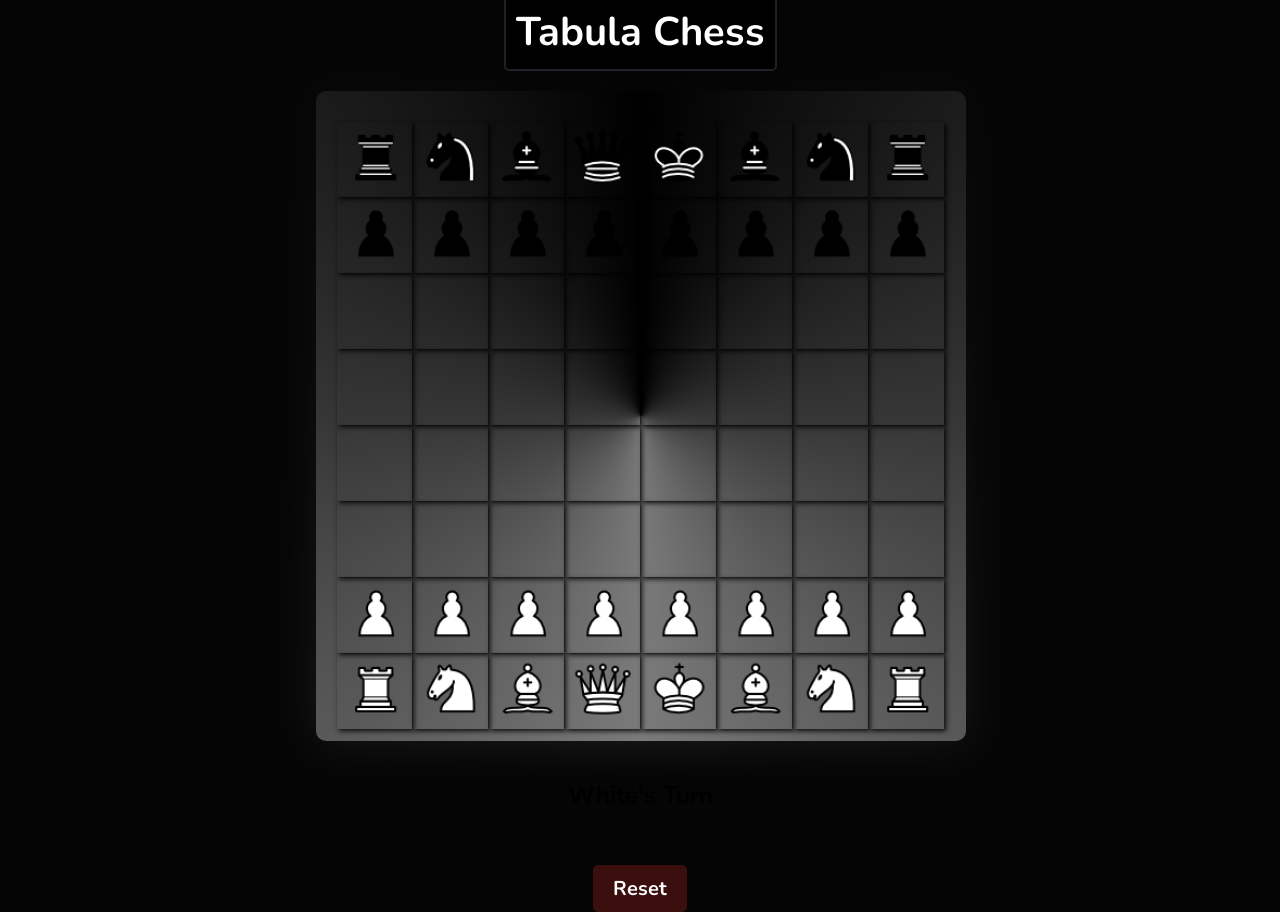
<file: index.html>
<!DOCTYPE html>
<html lang="en">
<head>
    <meta charset="UTF-8">
    <meta http-equiv="X-UA-Compatible" content="IE=edge">
    <meta name="viewport" content="width=device-width, initial-scale=1.0">
    <title>Chess Game</title>
    <link rel="preconnect" href="https://fonts.googleapis.com">
    <link rel="preconnect" href="https://fonts.gstatic.com" crossorigin>
    <link href="https://fonts.googleapis.com/css2?family=Nunito:ital,wght@0,200..1000;1,200..1000&display=swap" rel="stylesheet">
    <link rel="stylesheet" href="style.css">
</head>
<body>
    <div id="pendule-container">
        <div id="menu-pendule">
            <label for="temps-initial">Time (min)</label><br>
            
        </div>
        
        <div class="pendule pendule-active" id="pendule-blancs">10:00</div>
        <div class="pendule" id="pendule-noirs">10:00</div>
        
        <div id="message-fin"></div>
    </div>
    <ul class="card"></ul>
    <div class="container">
        <h1>Tabula Chess</h1>

      <ul>

        <div class="div" id="row8">
             <li class="box" id="b801">Brook</li>
             <li class="box" id="b802">Bknight</li>
             <li class="box" id="b803">Bbishop</li>
             <li class="box" id="b804">Bqueen</li>
             <li class="box" id="b805">Bking</li>
             <li class="box" id="b806">Bbishop</li>
             <li class="box" id="b807">Bknight</li>
             <li class="box" id="b808">Brook</li>
        </div>

        <div class="div" id="row7">
            <li class="box" id="b701">Bpawn</li>
            <li class="box" id="b702">Bpawn</li>
            <li class="box" id="b703">Bpawn</li>
            <li class="box" id="b704">Bpawn</li>
            <li class="box" id="b705">Bpawn</li>
            <li class="box" id="b706">Bpawn</li>
            <li class="box" id="b707">Bpawn</li>
            <li class="box" id="b708">Bpawn</li>
        </div>

        <div class="div" id="row6">
            <li class="box" id="b601"></li>
            <li class="box" id="b602"></li>
            <li class="box" id="b603"></li>
            <li class="box" id="b604"></li>
            <li class="box" id="b605"></li>
            <li class="box" id="b606"></li>
            <li class="box" id="b607"></li>
            <li class="box" id="b608"></li>
        </div>

        <div class="div" id="row5">
            <li class="box" id="b501"></li>
            <li class="box" id="b502"></li>
            <li class="box" id="b503"></li>
            <li class="box" id="b504"></li>
            <li class="box" id="b505"></li>
            <li class="box" id="b506"></li>
            <li class="box" id="b507"></li>
            <li class="box" id="b508"></li>
        </div>

        <div class="div" id="row4">
            <li class="box" id="b401"></li>
            <li class="box" id="b402"></li>
            <li class="box" id="b403"></li>
            <li class="box" id="b404"></li>
            <li class="box" id="b405"></li>
            <li class="box" id="b406"></li>
            <li class="box" id="b407"></li>
            <li class="box" id="b408"></li>
        </div>

        <div class="div" id="row3">
            <li class="box" id="b301"></li>
            <li class="box" id="b302"></li>
            <li class="box" id="b303"></li>
            <li class="box" id="b304"></li>
            <li class="box" id="b305"></li>
            <li class="box" id="b306"></li>
            <li class="box" id="b307"></li>
            <li class="box" id="b308"></li>
        </div>

        <div class="div" id="row2">
            <li class="box" id="b201">Wpawn</li>
            <li class="box" id="b202">Wpawn</li>
            <li class="box" id="b203">Wpawn</li>
            <li class="box" id="b204">Wpawn</li>
            <li class="box" id="b205">Wpawn</li>
            <li class="box" id="b206">Wpawn</li>
            <li class="box" id="b207">Wpawn</li>
            <li class="box" id="b208">Wpawn</li>
        </div>

        <div class="div" id="row1">
            <li class="box" id="b101">Wrook</li>
            <li class="box" id="b102">Wknight</li>
            <li class="box" id="b103">Wbishop</li>
            <li class="box" id="b104">Wqueen</li>
            <li class="box" id="b105">Wking</li>
            <li class="box" id="b106">Wbishop</li>
            <li class="box" id="b107">Wknight</li>
            <li class="box" id="b108">Wrook</li>
        </div>
      </ul>

      <h2 id="tog">White's Turn</h2>
      <h2 id="reset-btn">Reset</h2>

    </div>
    
  <script src="logic.js"></script>
</body>
</html>
</file>
<file: style.css>
* {
    margin: 0;
    padding: 0;
    box-sizing: border-box;
}

body {
    display: flex;
    place-items: center;
    justify-content: center;
    overflow-x: hidden;
    background: #050505;
    height: 100vh;
    font-family: 'Nunito', sans-serif;
}

.container {
    display: grid;
    place-items: center;
    justify-content: center;
}

.div {
    display: flex;
}

ul {
    display: grid;
    grid-template-columns: 1fr;
}

li {
    list-style: none;
    display: grid;
    place-items: center;
    font-size: 0;
}

.box {
    margin: .5px;
    width: 75px;
    height: 75px;
    box-shadow: 2px 2px 5px rgba(0, 0, 0, 0.9);
}
/* title*/
h1 {
    margin: 5px 20px 50px 20px;
    font-size: 2.5rem;
    text-align: center;
    color: rgb(255, 255, 255);
    border: 2px solid #202029;
    padding: 10px;
    background-color: #000000;
    border-radius: 5px;
}

/* B/W turn, pour la couleur rechercher "// Toggling the turn" dans logic.js*/
#tog {
    margin: 40px 0px;
    font-size: 1.5rem;
    text-align: left;
    padding: 10px;
    border-radius: 5px;
}


#reset-btn {
    background-color: #3b0f0e;
    border: none;
    color: white;
    border: 2px rgb(red, green, blue) #ffffff;
    padding: 10px 20px;
    text-align: center;
    text-decoration: none;
    display: inline-block;
    font-size: 20px;
    margin-top: 4px;
    cursor: pointer;
    border-radius: 5px;
}

.all-img {
    width: 65px;
    position: relative;
    bottom: 5px;
}

.all-pawn {
    transform: scale(.67);
}

.authcont {
    width: 100vw;
}

.author {
    float: right;
    margin-right: 50px;
}

@media (max-width:650px) {
    .box {
        width: 11vw;
        height: 11vw;
    }

    .all-img {
        width: 7vw;
    }
    #tog {
        margin: 30px 0px;
        font-size: 20px;
    }
    #reset-btn {
        font-size: 10px;
    }
    h1{
        font-size: 30px;
    }

}

@media (max-width:400px) {

    h1{
        font-size: 20px;
    }
    #tog {
        margin: 30px 0px;
        font-size: 10px;
    }

}


ul.card {
    position: relative;
    background-color: #2c3e50; 
}

@property --angle {
  syntax: "<angle>";
  initial-value: 0deg;
  inherits: false;
}

ul.card::after, ul.card::before {
  content: '';
  position: absolute;
  
  width: 650px;
    height: 650px;
  background-image: conic-gradient(from var(--angle), #000000, #363636, #7a7a7a, #363636, #000000);
  top: -34px;
  left: 305px;
  translate: -50% -50%;
  z-index: -1; 
  border-radius: 10px; 
  animation: 10s spin linear infinite;
}

ul.card::before {
  filter: blur(1.5rem);
  opacity: 0.25;
}

@keyframes spin {
  from {
    --angle: 0deg;
  }
  to {
    --angle: 360deg;
  }
}



#pendule-container {
    position: absolute;   
    left: 1400px;            
    top: 450px;             
    transform: translateY(-50%); 
    
    display: flex;
    flex-direction: column; 
    gap: 20px;
    background: rgba(0, 0, 0, 0.7); 
    padding: 25px;
    border-radius: 12px;
    box-shadow: 0 0 15px rgba(0,0,0,0.5);
    z-index: 10;         
    text-align: center;
    color: white;
    font-family: sans-serif;
}

#menu-pendule {
    font-size: 1.2rem;
    font-weight: bold;
}

#temps-initial {
    width: 70px;
    font-size: 1.2rem;
    text-align: center;
    margin-top: 5px;
    border-radius: 5px;
    border: none;
    padding: 5px;
}

.pendule {
    background-color: #2c3e50;
    color: #fff;
    font-size: 2.5rem;
    font-family: monospace;
    padding: 15px 20px;
    border-radius: 8px;
    border: 3px solid transparent;
    transition: all 0.3s ease;
}

.pendule-active {
    background-color: #e74c3c;
    border-color: #fff;
    box-shadow: 0 0 20px rgba(231, 76, 60, 0.9);
    transform: scale(1.05); 
}

#message-fin {
    color: #ff4757;
    font-weight: bold;
    font-size: 1.2rem;
}


@media (max-width: 800px) {
    #pendule-container {
        display: none; 
    }
}
</file>
